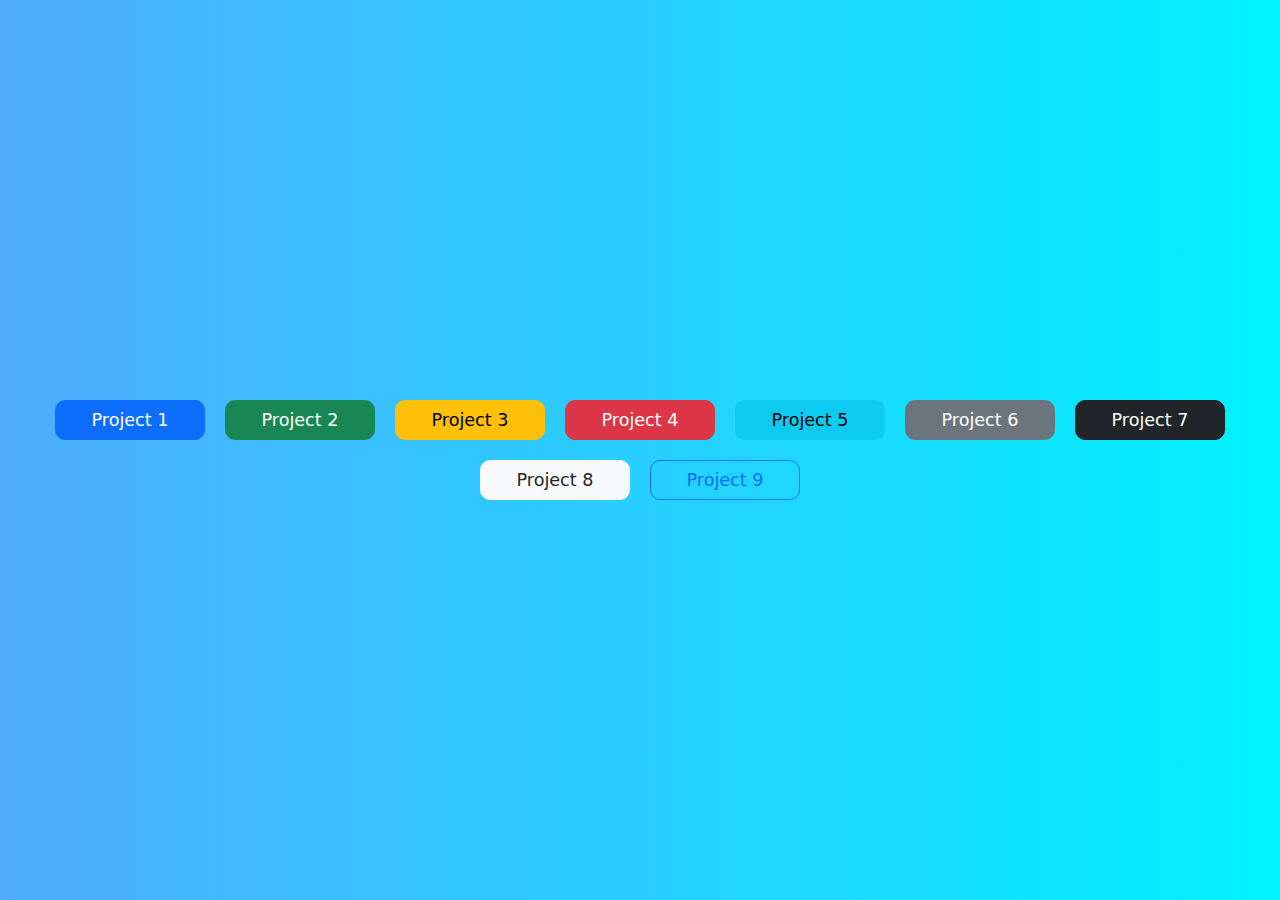
<file: index.html>
<!DOCTYPE html>
<html lang="en">

<head>
    <meta charset="UTF-8" />
    <meta name="viewport" content="width=device-width, initial-scale=1.0" />
    <title>JS Projects</title>

    <!-- Bootstrap CSS -->
    <link href="https://cdn.jsdelivr.net/npm/bootstrap@5.3.3/dist/css/bootstrap.min.css" rel="stylesheet" />

    <style>
        body {
            background: linear-gradient(to right, #4facfe, #00f2fe);
            height: 100vh;
            display: flex;
            justify-content: center;
            align-items: center;
        }

        .container-main {
            display: flex;
            flex-wrap: wrap;
            gap: 20px;
            justify-content: center;
            text-align: center;
        }

        .btn-project {
            min-width: 150px;
            font-size: 1.1rem;
            font-weight: 500;
            border-radius: 10px;
            transition: all 0.3s ease;
        }

        /* Hover animation */
        .btn-project:hover {
            transform: translateY(-4px);
            box-shadow: 0 6px 15px rgba(0, 0, 0, 0.2);
        }
    </style>
</head>

<body>
    <div class="container-main">
        <a href="Project 1 Coloer Chenger/Index.html">
            <button class="btn btn-primary btn-project">Project 1</button>
        </a>
        <a href="Project 2 BIM Calculator/index.html">
            <button class="btn btn-success btn-project">Project 2</button>
        </a>
        <a href="Project 3 Digital Clock/index.html">
            <button class="btn btn-warning btn-project">Project 3</button>
        </a>
        <a href="Project 4 Gaess The Number/index.html">
            <button class="btn btn-danger btn-project">Project 4</button>
        </a>
        <a href="Project 5 Keybord Codes/index.html">
            <button class="btn btn-info btn-project">Project 5</button>
        </a>
        <a href="Project 6 Unimited Coloer Change/index.html">
            <button class="btn btn-secondary btn-project">Project 6</button>
        </a>
        <a href="Project 7 Rock-Paper_scissors/index.html">
            <button class="btn btn-dark btn-project">Project 7</button>
        </a>
        <a href="Project 8 Spotify Clone/index.html">
            <button class="btn btn-light text-dark btn-project">Project 8</button>
        </a>
        <a href="Project 9 Tic-Tac-Toc/index.html">
            <button class="btn btn-outline-primary btn-project">Project 9</button>
        </a>
    </div>

    <!--Bootstrap JS -->
    <script src="https://cdn.jsdelivr.net/npm/bootstrap@5.3.3/dist/js/bootstrap.bundle.min.js"></script>
</body>

</html>
</file>
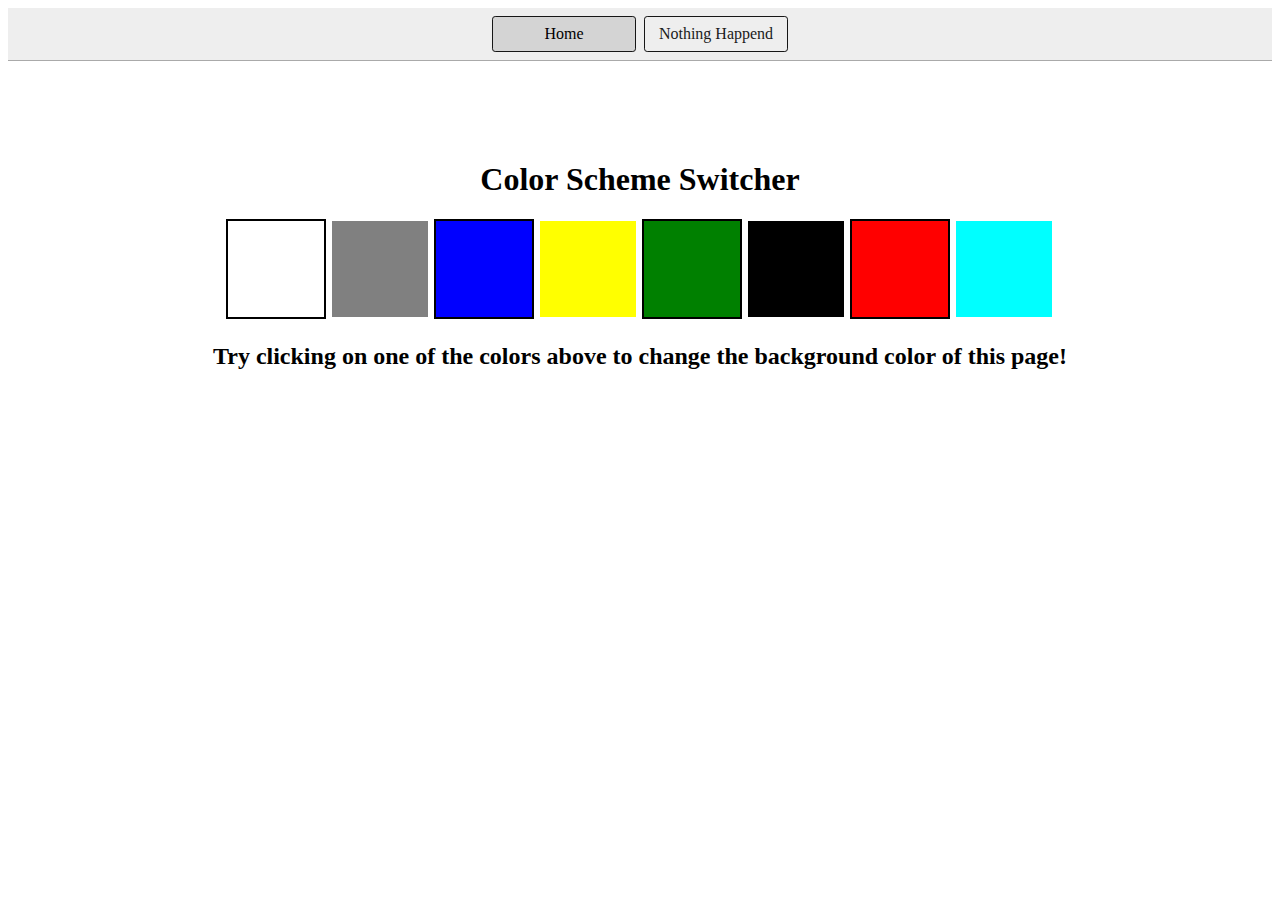
<file: Project 1 Coloer Chenger/Index.html>
<!DOCTYPE html>
<html lang="en">
  <head>
    <meta charset="UTF-8" />
    <meta name="viewport" content="width=device-width, initial-scale=1.0" />
    <meta http-equiv="X-UA-Compatible" content="ie=edge" />
    <link rel="stylesheet" href="style.css" />
    <link rel="stylesheet" href="../styles.css" />
    <title>JavaScript Background Color Switcher</title>
  </head>
  <body>
    <nav>
      <a href="../index.html" aria-current="page">Home</a>
      <a href="E:\CODE\JS\Projects" aria-current="page1">Nothing Happend</a>
      
    </nav>
    <div class="canvas">
      <!-- <a
        style="
          background-color: #fff;
          padding: 10px 30px;
          border-radius: 8px;
          color: #212121;
          text-decoration: none;
          border: 2px solid #212121;
        "
        href="../index.html"
        >Back to Home Page</a
      > -->
      <h1 class="text">Color Scheme Switcher</h1>
      <span class="button" id="white"></span>
      <span class="button" id="grey" ></span>
      <span class="button" id="blue"></span>
      <span class="button" id="yellow"></span>
      <span class="button" id="green"></span>
      <span class="button" id="black"></span>
      <span class="button" id="red"></span>
      <span class="button" id="cyan"></span>

      <h2 class="text">
        Try clicking on one of the colors above
        to change the background color of this page!
      </h2>
    </div>
    <script src="javasc.js"></script>
  </body>
</html>
</file>
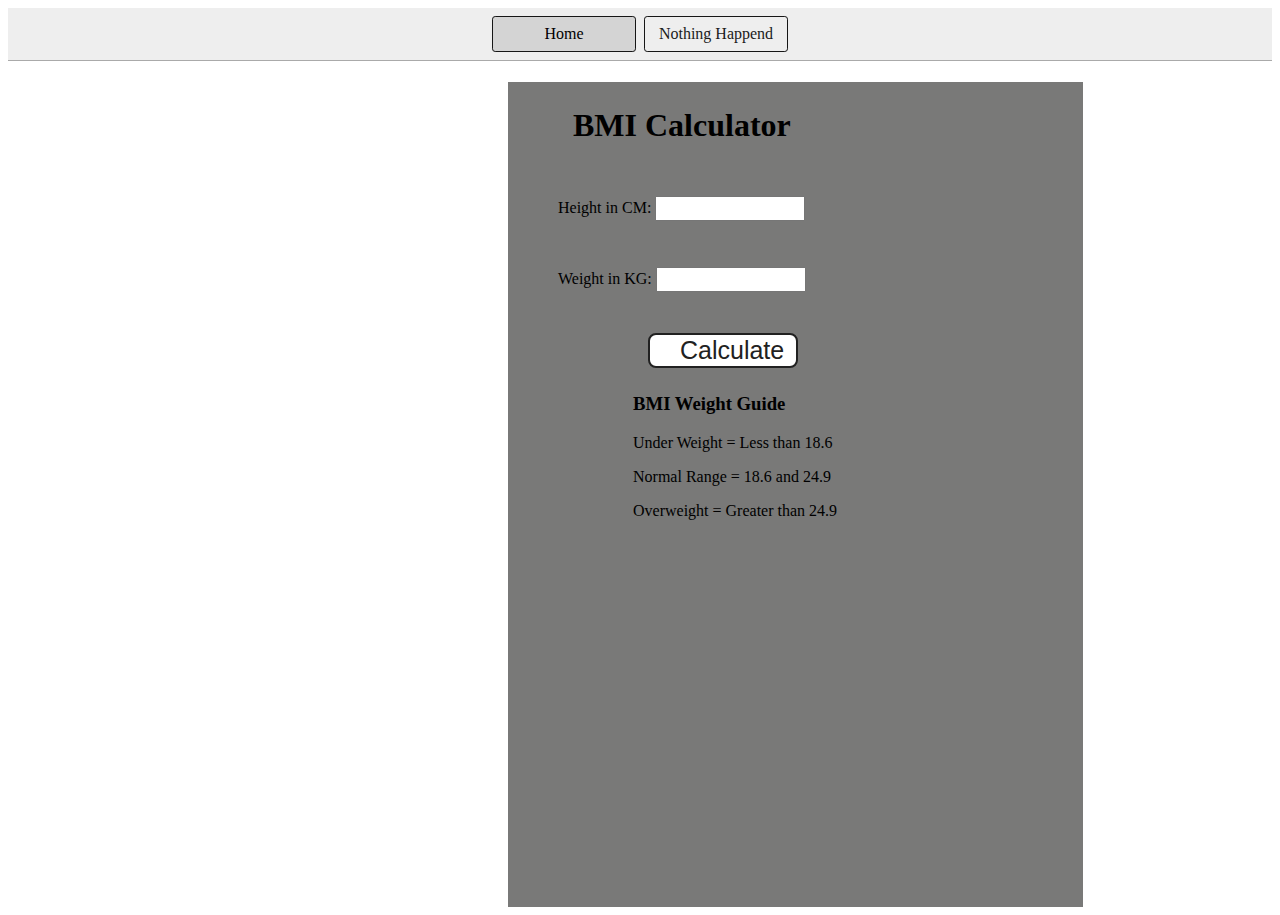
<file: Project 2 BIM Calculator/index.html>
<!DOCTYPE html>
<html lang="en">

<head>
  <meta charset="UTF-8" />
  <meta name="viewport" content="width=device-width, initial-scale=1.0" />
  <meta http-equiv="X-UA-Compatible" content="ie=edge" />
  <link rel="stylesheet" href="style.css" />
  <link rel="stylesheet" href="../styles.css" />
  <title>BMI Calculator</title>
</head>

<body>
  <nav>
    <a href="../index.html" aria-current="page">Home</a>
    <a href="E:\CODE\JS\Projects" aria-current="page1">Nothing Happend</a>
  </nav>
  <div class="container">
    <h1>BMI Calculator</h1>
    <form>
      <p><label>Height in CM: </label><input type="text" id="height" /></p>
      <p><label>Weight in KG: </label><input type="text" id="weight" /></p>
      <button>Calculate</button>
      <div id="result1"></div>
      <div id="result2"></div>
      <div id="weight-guide">
        <h3>BMI Weight Guide</h3>
        <p>Under Weight = Less than 18.6</p>
        <p>Normal Range = 18.6 and 24.9</p>
        <p>Overweight = Greater than 24.9</p>
      </div>
    </form>
  </div>
</body>
<script src="javasc.js"></script>

</html>
</file>
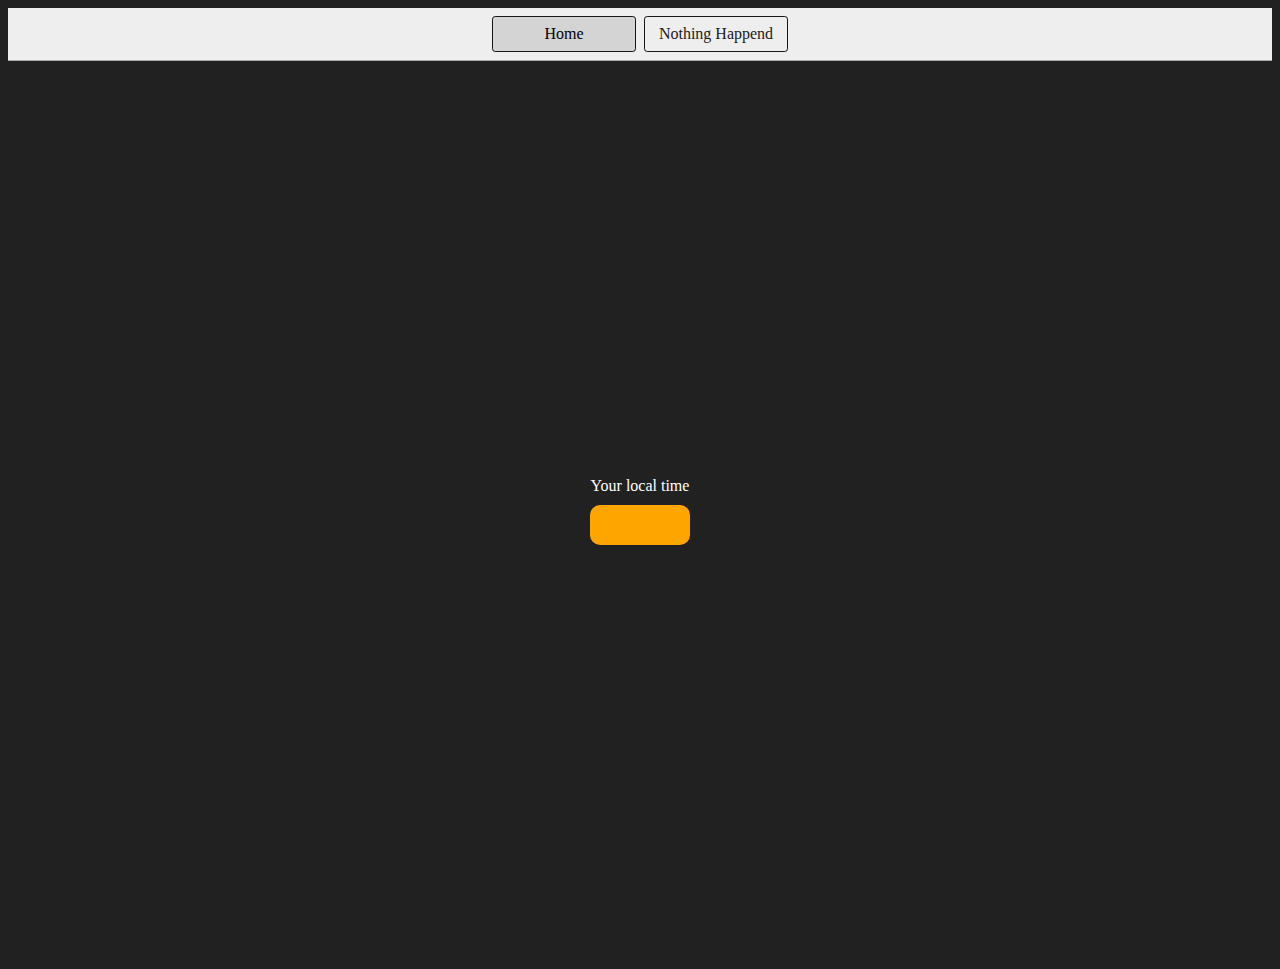
<file: Project 3 Digital Clock/index.html>
<!DOCTYPE html>
<html lang="en">
  <head>
    <meta charset="UTF-8" />
    <meta name="viewport" content="width=device-width, initial-scale=1.0" />
    <meta http-equiv="X-UA-Compatible" content="ie=edge" />
    <link rel="stylesheet" type="text/css" href="../styles.css" />
    <title>Your Local Time</title>
    <style>
      body {
        background-color: #212121;
        color: #fff;
      }
      .center {
        display: flex;
        height: 100vh;
        justify-content: center;
        align-items: center;
        flex-direction: column;
      }
      #clock {
        font-size: 40px;
        background-color: orange;
        padding: 20px 50px;
        margin-top: 10px;
        border-radius: 10px;
      }
    </style>
  </head>
  <body>
    <nav>
      <a href="../index.html" aria-current="page">Home</a>
      <a href="E:\CODE\JS\Projects" aria-current="page1">Nothing Happend</a>
      
    </nav>
    <div class="center">
      <div id="banner"><span>Your local time</span></div>
      <div id="clock"></div>
    </div>
    <script src="javasc.js"></script>
  </body>
</html>
</file>
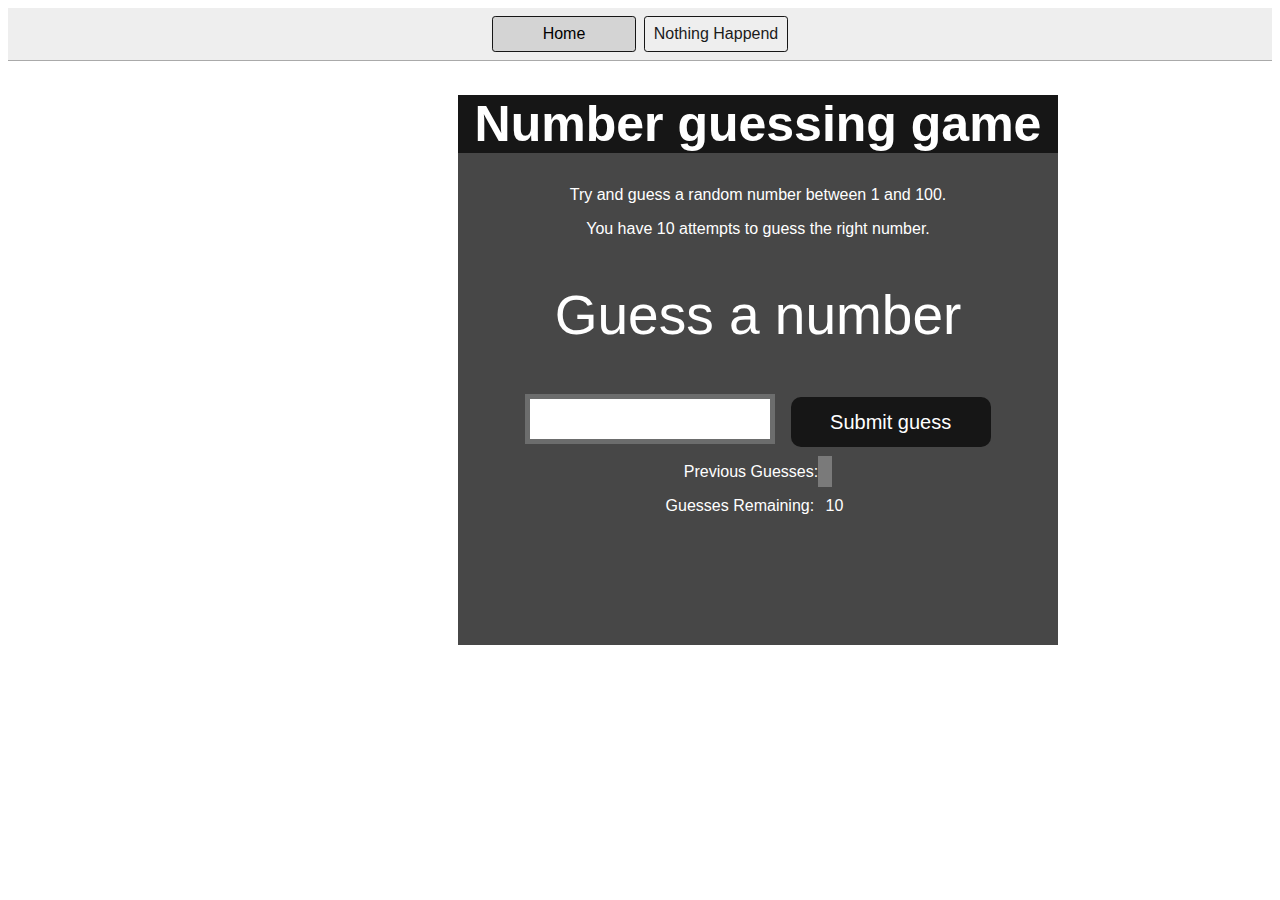
<file: Project 4 Gaess The Number/index.html>
<!DOCTYPE html>
<html lang="en">

<head>
    <meta charset="UTF-8">
    <meta name="viewport" content="width=device-width, initial-scale=1.0">
    <meta http-equiv="X-UA-Compatible" content="ie=edge">
    <title>Number Guessing Game</title>
    <link rel="stylesheet" href="style.css">
    <link rel="stylesheet" href="../styles.css">
</head>

<body>
    <nav>
        <a href="../index.html" aria-current="page">Home</a>
        <a href="E:\CODE\JS\Projects" aria-current="page1">Nothing Happend</a>

    </nav>

    <div id="wrapper">
        <h1>Number guessing game</h1>
        <p>Try and guess a random number between 1 and 100.</p>
        <p>You have 10 attempts to guess the right number.</p>
        </br>
        <form class="form">
            <label2 for="guessField" id="guess">Guess a number</label>
                <input type="text" id="guessField" class="guessField">
                <input type="submit" id="subt" value="Submit guess" class="guessSubmit">
        </form>

        <div class="resultParas">
            <p>Previous Guesses: <span class="guesses"></span></p>
            <p>Guesses Remaining: <span class="lastResult">10</span></p>
            <p class="lowOrHi"></p>
        </div>
        <div class="resultParas" id="finaldestination">
            <!-- <p>Final Guess:</p> -->
        </div>
    </div>
    <script src="javasc.js"></script>
</body>

</html>
</file>
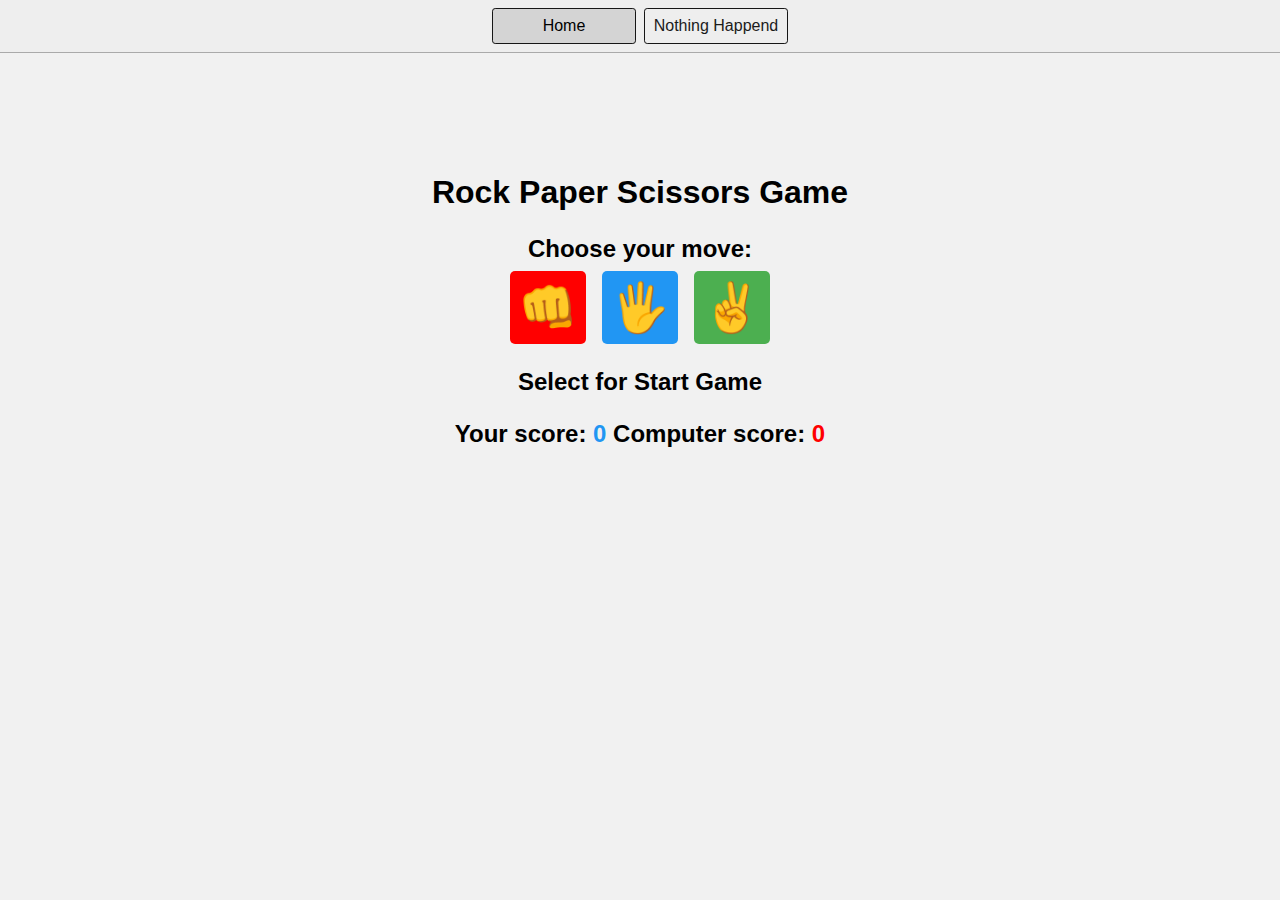
<file: Project 7 Rock-Paper_scissors/index.html>
<!DOCTYPE html>
<html lang="en">
<head>
    <meta charset="UTF-8">
    <meta http-equiv="X-UA-Compatible" content="IE=edge">
    <meta name="viewport" content="width=device-width, initial-scale=1.0">
    <title>Rock Paper Scissors Game</title>
    <link rel="stylesheet" href="style.css">
    <link rel="stylesheet" href="../styles.css" />

</head>
<body>
    <nav>
      <a href="../index.html" aria-current="page">Home</a>
      <a href="E:\CODE\JS\Projects" aria-current="page1">Nothing Happend</a>
    </nav>
    <h1>Rock Paper Scissors Game</h1>
    <p>Choose your move:</p>
    <div class="buttons">
        <button id="Rock">&#x1F44A;</button>
        <button id="Paper">&#x1f590;</button>
        <button id="Scissor">&#x270c;</button>
    </div>
    <p id="result"> Select for Start Game</p>
    <p id="scores">
        Your score: <span id="user-score">0</span>
        Computer score: <span id="computer-score">0</span>
    </p>
    <script src="index.js"></script>
</body>
</html>
</file>
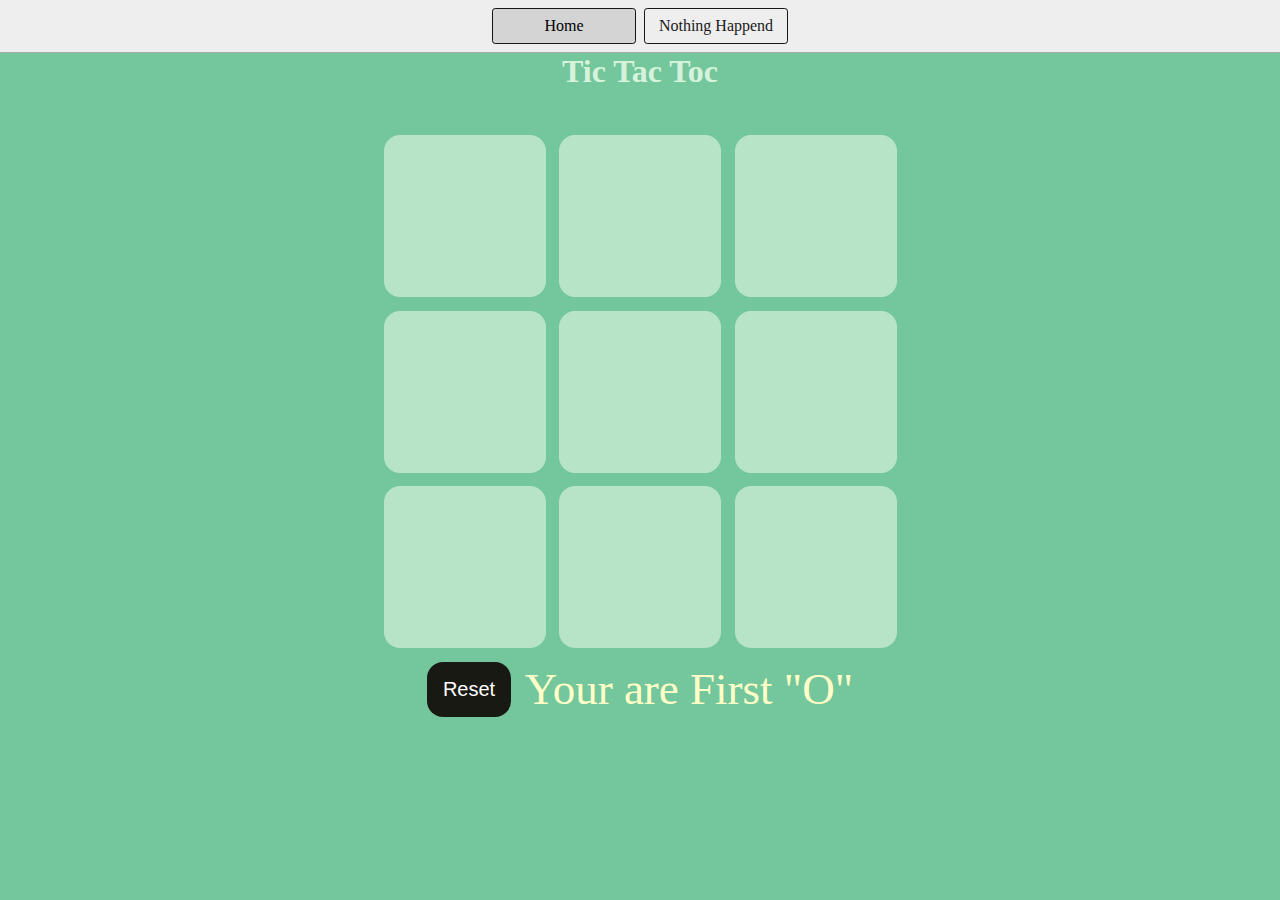
<file: Project 9 Tic-Tac-Toc/index.html>
<!DOCTYPE html>
<html lang="en">
<head>
    <meta charset="UTF-8">
    <meta name="viewport" content="width=device-width, initial-scale=1.0">
    <link rel="stylesheet" href="style.css">
    <link rel="stylesheet" href="../styles.css" />

    <title>Document</title>
</head>
<body>
    <nav>
      <a href="../index.html" aria-current="page">Home</a>
      <a href="E:\CODE\JS\Projects" aria-current="page1">Nothing Happend</a>
    </nav>
    <H1>Tic Tac Toc</H1>
    
    <div class="msg-container hide">
        <p id="msg">Winner</p>
        <button id="new-btn">New Game</button>
    </div>
    <div class="container">
        <div class="game">
                <button class="box" id="0"></button>
                <button class="box" id="1"></button>
                <button class="box" id="2"></button>
                <button class="box" id="3"></button>
                <button class="box" id="4"></button>
                <button class="box" id="5"></button>
                <button class="box" id="6"></button>
                <button class="box" id="7"></button>
                <button class="box" id="8"></button>
                <button class="reset" id="reset">Reset</button>
                <p class="turn"></p>
        </div>
    </div>
    <script src="javascripet.js"></script>
</body>
</html>
</file>
<file: Project 1 Coloer Chenger/style.css>
html {
  margin: 0;
}

span {
  display: block;
}
.canvas {
  margin: 100px auto 100px;
  width: 80%;
  text-align: center;
}

.button {
  width: 100px;
  height: 100px;
  border: solid black 2px;
  display: inline-block;
}

#grey {
  background: grey;
  border-color: white;
}

#white {
  background: white;
  border-color: black;

}
#blue {
  background: blue;
  border-color: black;

}
#yellow {
  background: yellow;
  border-color: white;

}
#green {
  background: green;
  border-color: black;

}
#black {
  background: black;
  border-color: white;

}
#red {
  background: red;
  border-color: black;

}
#cyan {
  background: cyan;
  border-color: white;

}
/* 
h2{
  color: darkred;
} */
</file>
<file: styles.css>
* {
  box-sizing: border-box;
}

nav {
  display: flex;
  flex-wrap: wrap;
  align-items: center;
  justify-content: center;
  padding: 0.5rem;
  gap: 0.5rem;
  border-bottom: solid 1px #aaa;
  background-color: #eee;
}

nav a {
  display: inline-block;
  min-width: 9rem;
  padding: 0.5rem;
  border-radius: 0.2rem;
  border: solid 1px rgb(22, 22, 22);
  text-align: center;
  text-decoration: none;
  color: #1b1b1b;
}

nav a[aria-current='page'] {
  color: #000;
  background-color: #d4d4d4;
}


.body-main{
    margin: 0;
    padding: 20px;
    background-color: #50e3c2; /* Light green background */
    font-family: Arial, sans-serif;
}

.container-main{
    display: flex;
    flex-wrap: wrap;
    gap: 10px;
    background-color: #f0f0f0;
    padding: 10px;
    border: 2px solid #ccc;
    border-radius: 8px;
    box-shadow: 0 2px 6px rgba(0, 0, 0, 0.2);
    position: relative;
    z-index: 1;
}

.container-main button{
    background-color: #5dade2; /* Blue */
    border: none;
    padding: 10px 20px;
    color: white;
    font-size: 14px;
    cursor: pointer;
    border-radius: 5px;
    transition: background-color 0.3s ease;
}

.container-main:hover{
  background-color: #3498db;
}
</file>
<file: Project 2 BIM Calculator/style.css>
.container {
  width: 575px;
  height: 825px;
  background-color: #797978;
  padding-left: 50px;
  margin-left: 500px;
}

#height,
#weight {
  width: 150px;
  height: 25px;
  margin-top: 30px;
}

#weight-guide {
  margin-left: 75px;
  margin-top: 25px;
}

#results {
  font-size: 35px;
  margin-left: 90px;
  margin-top: 20px;
  color: rgb(241, 241, 241);
}

button {
  width: 150px;
  height: 35px;
  margin-left: 90px;
  margin-top: 25px;
  background-color: #fff;
  padding: 1px 30px;
  border-radius: 8px;
  color: #212121;
  text-decoration: none;
  border: 2px solid #212121;

  font-size: 25px;
}

h1 {
  padding-left: 15px;
  padding-top: 25px;

}
</file>
<file: Project 4 Gaess The Number/style.css>
html {
  font-family: sans-serif;
}

#wrapper {
  box-sizing: border-box;
  text-align: center;
  width: 600px;
  height: 550px;
  background-color: #474747;
  color: #fff;
  font-size: 25px;
  margin-left: 450px;
}

h1 {
  background-color: #161616;

  color: #fff;
  text-align: center;
}

p {
  font-size: 16px;
  text-align: center;
}

#guessField {
  color: #000;
  width: 250px;
  height: 50px;
  font-size: 30px;
  border-style: none;
  margin-top: 25px;

  /* margin-left: 50px; */
  border: 5px solid #6c6d6d;
  text-align: center;
}

#guess {
  font-size: 55px;
  /* margin-left: 90px; */
  margin-top: 120px;
  color: #fff;
}

.guesses {
  background-color: #7a7a7a;
}


.guesses {
  color: white;
  padding: 7px;
}

button {
  background-color: #141414;
  color: #fff;
  width: 250px;
  height: 50px;
  border-radius: 25px;
  font-size: 30px;
  border-style: none;
  margin-top: 30px;
  /* margin-left: 50px; */
}

#subt {
  background-color: #161616;
  color: #ffffff;
  width: 200px;
  height: 50px;
  border-radius: 10px;
  font-size: 20px;
  border-style: none;
  margin-top: 50px;
  /* margin-left: 75px; */
}

.lastResult {
  color: white;
  padding: 7px;
}
</file>
<file: Project 7 Rock-Paper_scissors/style.css>
body {
  background-color: #f1f1f1;
  font-family: "Arial", sans-serif;
  margin: 0;
  padding: 0;
}

h1 {
  font-size: 2rem;
  text-align: center;
  padding-top: 100px;
}

p {
  font-size: 1.5rem;
  font-weight: 600;
  text-align: center;
  margin-bottom: 0.5rem;
}

.buttons {
  display: flex;
  justify-content: center;
}

button {
  border: none;
  font-size: 3rem;
  margin: 0 0.5rem;
  padding: 0.5rem;
  cursor: pointer;
  border-radius: 5px;
  transition: all 0.3s ease-in-out;
}

button:hover {
  opacity: 0.7;
}

#Rock {
  background-color: #ff0000;
}

#Paper {
  background-color: #2196f3;
}

#Scissor {
  background-color: #4caf50;
}

#user-score {
  color: #2196f3;
}

#computer-score {
  color: #ff0000;
}
</file>
<file: Project 9 Tic-Tac-Toc/style.css>
*{
    margin: 0px;
    padding: 0px;
}

body{
    background-color:#74C69D;
    color: #D8F3DC;
    text-align: center;
}

.container{
    height: 70vh;
    display: flex;

    justify-content: center;
    align-items: center;
}

.game{
    height: 60vmin;
    width: 60vmin;
    display: flex;
    flex-wrap: wrap;
    justify-content: center;
    align-items: center;
    gap: 1.5vmin;
}

.box{
    height: 18vmin;
    width: 18vmin;
    border-radius: 1rem;
    border: none;
    box-shadow: black;
    font-size: 8vmin;
    color: #4361ee;
    background-color: #B7E4C7;
    width: 18vmin;
    
}
.box:hover{
    cursor: pointer;
    background-color: #96dbb0;
    color: #3a0ca3;
    height: 19vmin;
    width: 19vmin;
    font-size: 10vmin;
}

.reset{
    font-size: 1.25rem;
    background-color: #191913;
    color: #fff;
    border-radius: 1rem;
    border: none;
    padding: 1rem;
}


#new-btn {
    padding: 1rem;
    font-size: 1.25rem;
    background-color: #191913;
    color: #fff;
    border-radius: 1rem;
    border: none;
}

#msg {
    color: #ffffc7;
    font-size: 5vmin;
}

.msg-container {
    height: 100vmin;
    display: flex;
    justify-content: center;
    align-items: center;
    flex-direction: column;
    gap: 4rem;
}

.hide {
    display: none;
}

.show{
    display: none;
}

P{
    color: #ffffc7;
    font-size: 5vmin;
}
</file>
